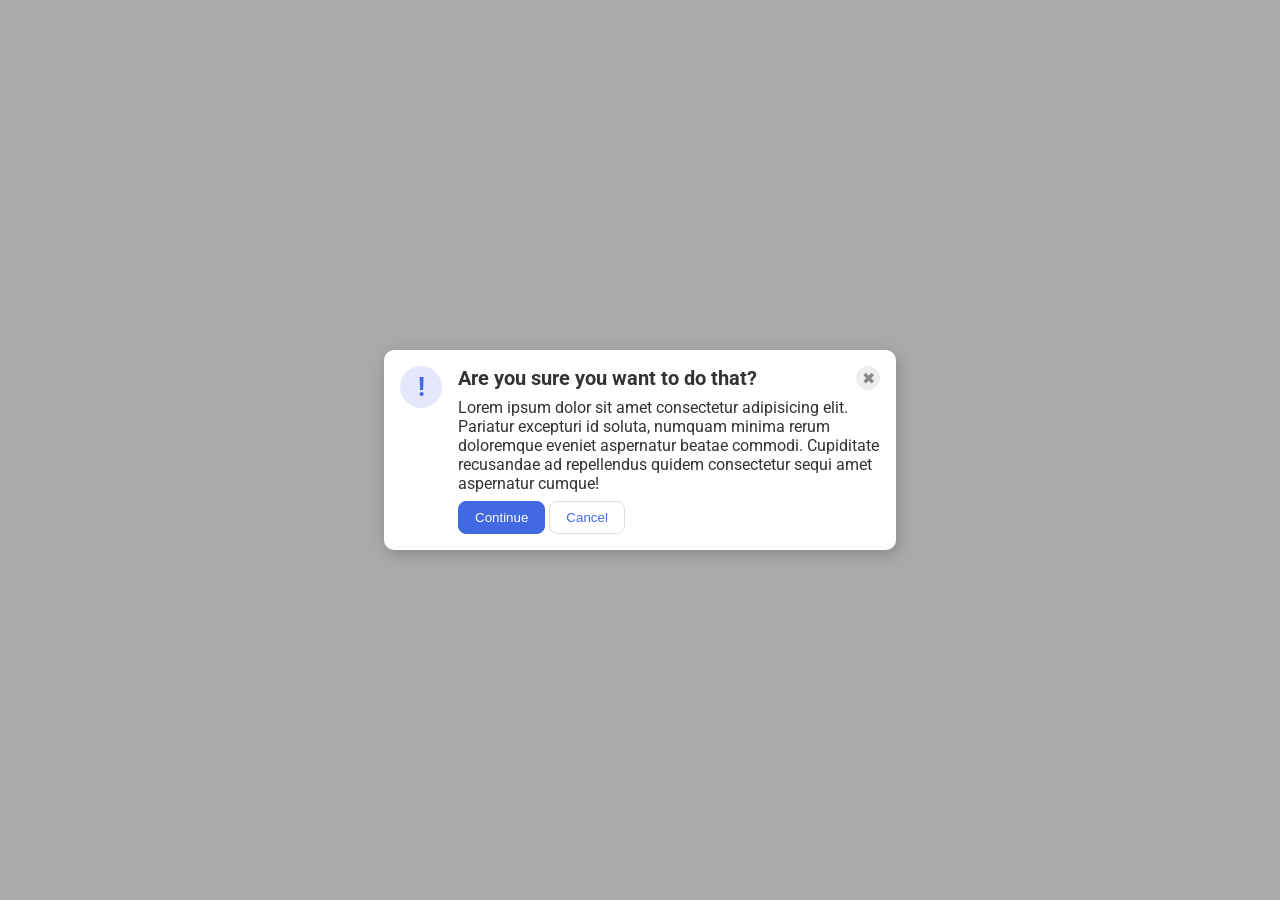
<file: foundations/flex/05-flex-modal/index.html>
<!DOCTYPE html>
<html lang="en">
  <head>
    <meta charset="UTF-8">
    <meta http-equiv="X-UA-Compatible" content="IE=edge">
    <meta name="viewport" content="width=device-width, initial-scale=1.0">
    <link rel="stylesheet" href="style.css">
    <title>Modal</title>
  </head>
  <body>
    <div class="modal">
      <div class="icon">!</div>

      <div class="bulk">
        <div class="banner">
          <div class="header">Are you sure you want to do that?</div>
          <button class="close-button">✖</button>
        </div>

        <div class="text">Lorem ipsum dolor sit amet consectetur adipisicing elit. Pariatur excepturi id soluta, numquam minima rerum doloremque eveniet aspernatur beatae commodi. Cupiditate recusandae ad repellendus quidem consectetur sequi amet aspernatur cumque!</div>
        <button class="continue">Continue</button>
        <button class="cancel">Cancel</button>
      </div>
    </div>
  </body>
</html>
</file>
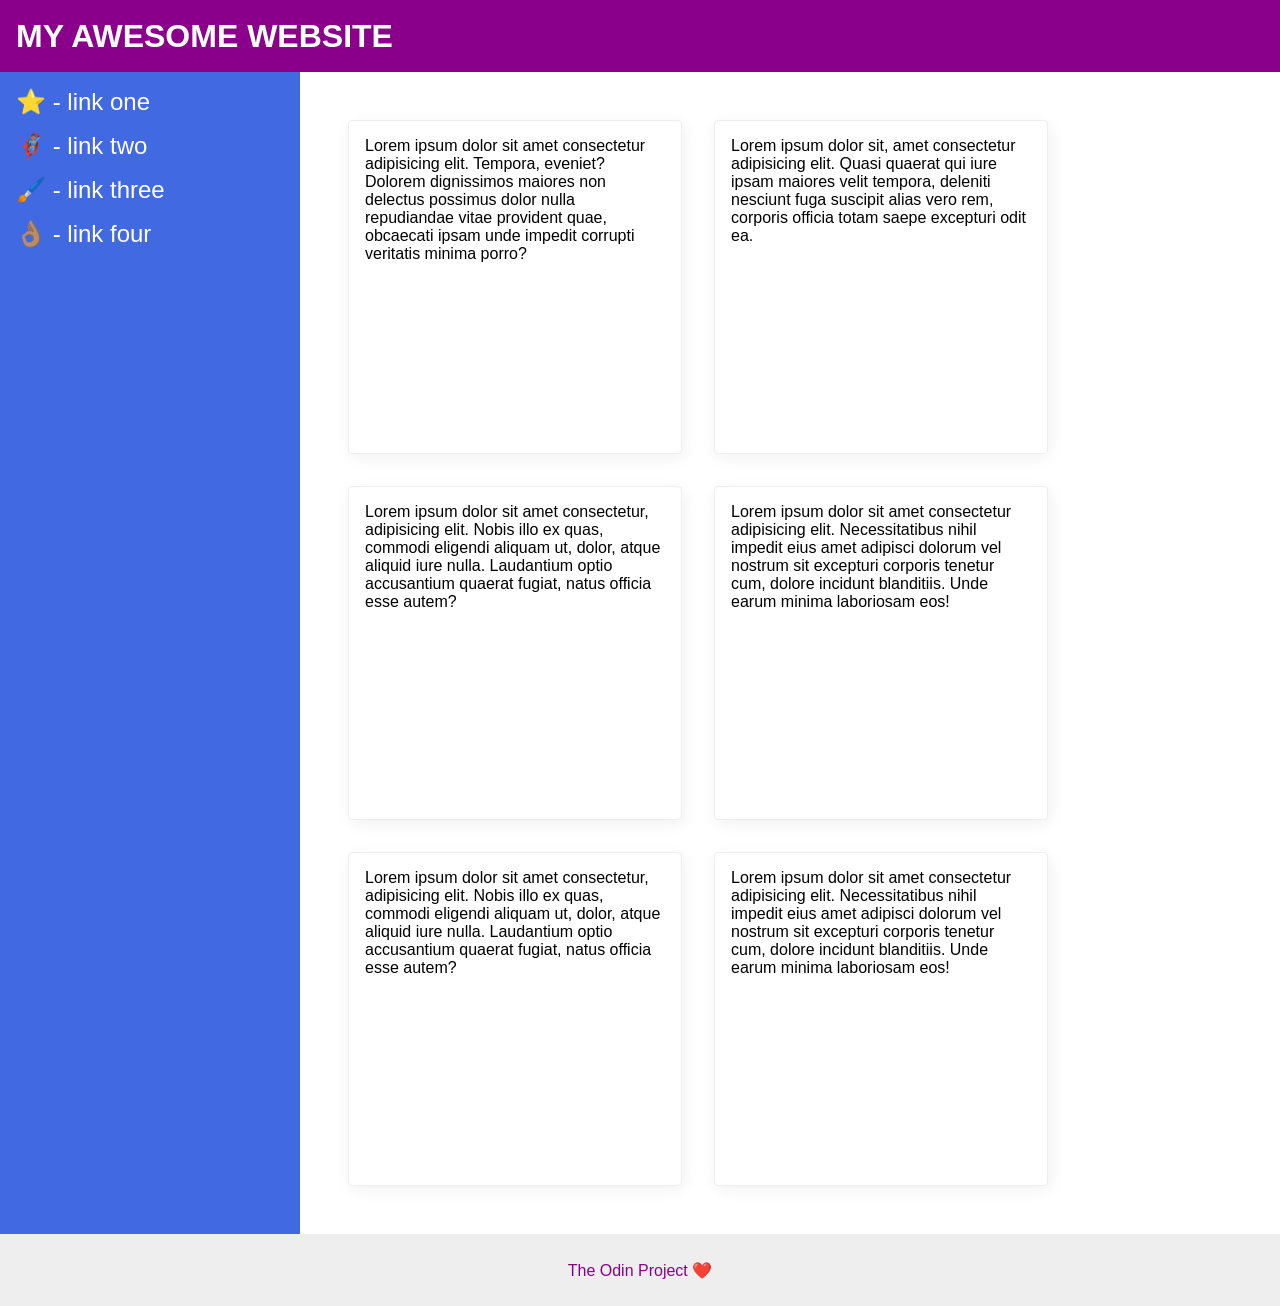
<file: foundations/flex/07-flex-layout-2/index.html>
<!DOCTYPE html>
<html lang="en">
  <head>
    <meta charset="UTF-8">
    <meta http-equiv="X-UA-Compatible" content="IE=edge">
    <meta name="viewport" content="width=device-width, initial-scale=1.0">
    <title>The Holy Grail</title>
    <link rel="stylesheet" href="style.css">
  </head>
  <body>
    <div class="header">
      MY AWESOME WEBSITE
    </div>
    
    <div class="content">
      <div class="sidebar">
        <ul>
          <li><a href="#">⭐ - link one</a></li>
          <li><a href="#">🦸🏽‍♂️ - link two</a></li>
          <li><a href="#">🖌️ - link three</a></li>
          <li><a href="#">👌🏽 - link four</a></li>
        </ul>
      </div>

      <div class="main">
        <div class="card">Lorem ipsum dolor sit amet consectetur adipisicing elit. Tempora, eveniet? Dolorem dignissimos maiores non delectus possimus dolor nulla repudiandae vitae provident quae, obcaecati ipsam unde impedit corrupti veritatis minima porro?</div>
        <div class="card">Lorem ipsum dolor sit, amet consectetur adipisicing elit. Quasi quaerat qui iure ipsam maiores velit tempora, deleniti nesciunt fuga suscipit alias vero rem, corporis officia totam saepe excepturi odit ea.</div>
        <div class="card">Lorem ipsum dolor sit amet consectetur, adipisicing elit. Nobis illo ex quas, commodi eligendi aliquam ut, dolor, atque aliquid iure nulla. Laudantium optio accusantium quaerat fugiat, natus officia esse autem?</div>
        <div class="card">Lorem ipsum dolor sit amet consectetur adipisicing elit. Necessitatibus nihil impedit eius amet adipisci dolorum vel nostrum sit excepturi corporis tenetur cum, dolore incidunt blanditiis. Unde earum minima laboriosam eos!</div>
        <div class="card">Lorem ipsum dolor sit amet consectetur, adipisicing elit. Nobis illo ex quas, commodi eligendi aliquam ut, dolor, atque aliquid iure nulla. Laudantium optio accusantium quaerat fugiat, natus officia esse autem?</div>
        <div class="card">Lorem ipsum dolor sit amet consectetur adipisicing elit. Necessitatibus nihil impedit eius amet adipisci dolorum vel nostrum sit excepturi corporis tenetur cum, dolore incidunt blanditiis. Unde earum minima laboriosam eos!</div>
      </div>
    </div>
    
    <div class="footer">
      The Odin Project ❤️
    </div>
  </body>
</html>
</file>
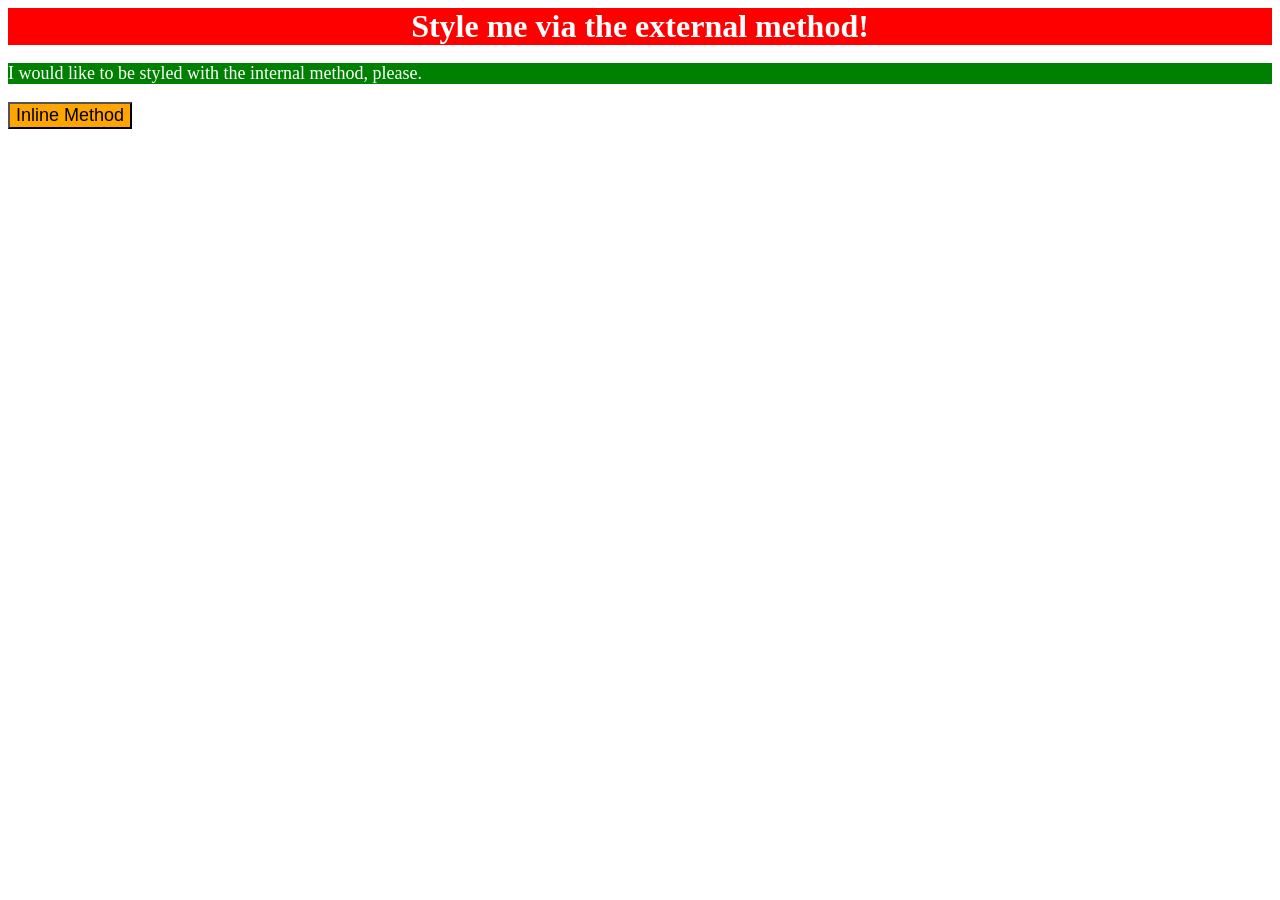
<file: foundations/intro-to-css/01-css-methods/index.html>
<!DOCTYPE html>
<html lang="en">
  <head>
    <meta charset="UTF-8">
    <meta http-equiv="X-UA-Compatible" content="IE=edge">
    <meta name="viewport" content="width=device-width, initial-scale=1.0">
    <title>Methods for Adding CSS</title>
    <link rel="stylesheet" href="style.css">
    <style>
      p {
        color: white;
        background-color: green;
        font-size: 18px;
      }
    </style>
  </head>
  <body>
    <div>Style me via the external method!</div>
    <p>I would like to be styled with the internal method, please.</p>
    <button style="background-color: orange; font-size: 18px;">Inline Method</button>
  </body>
</html>
</file>
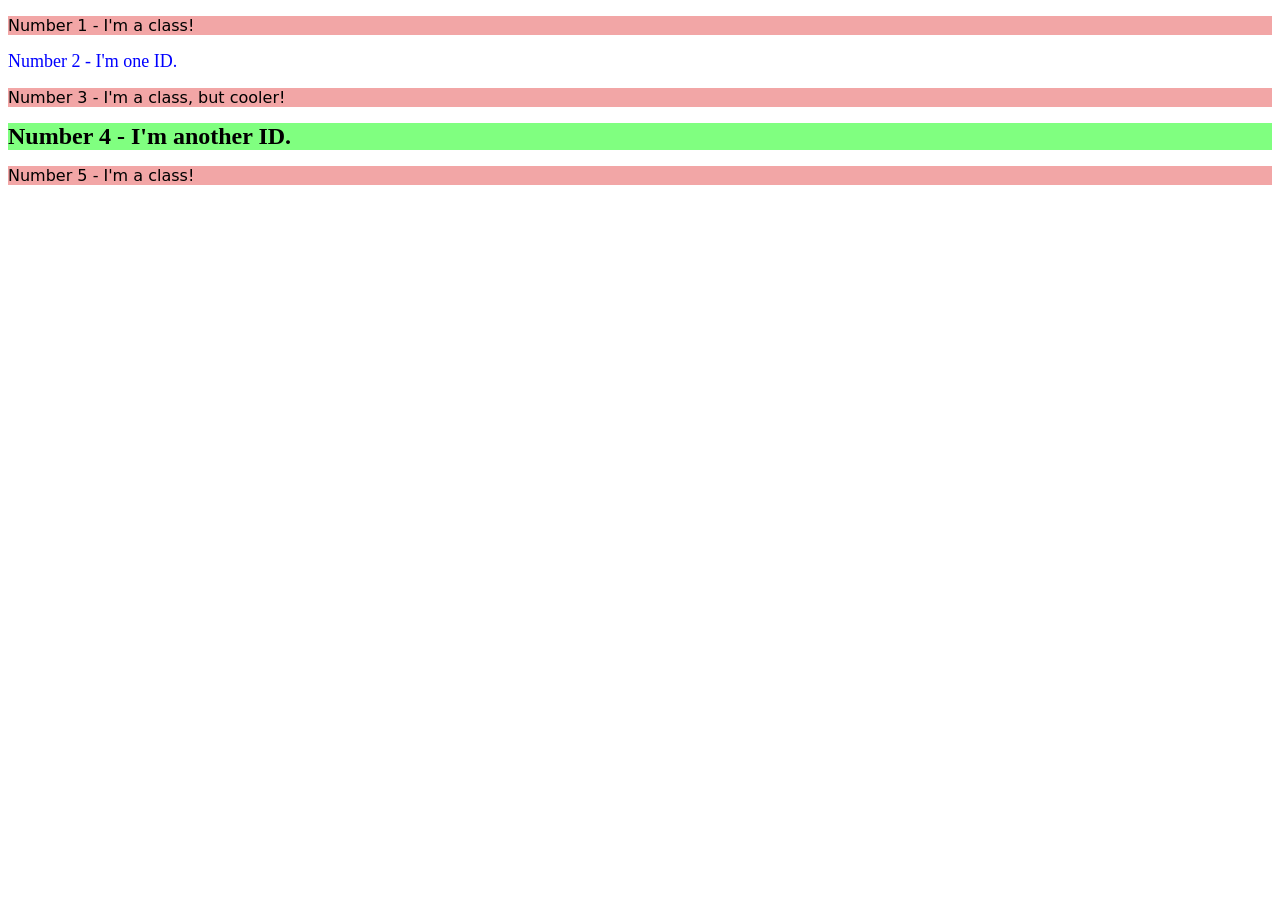
<file: foundations/intro-to-css/02-class-id-selectors/index.html>
<!DOCTYPE html>
<html lang="en">
  <head>
    <meta charset="UTF-8">
    <meta http-equiv="X-UA-Compatible" content="IE=edge">
    <meta name="viewport" content="width=device-width, initial-scale=1.0">
    <title>Class and ID Selectors</title>
    <link rel="stylesheet" href="style.css">
  </head>
  <body>
    <p class="odd">Number 1 - I'm a class!</p>
    <div id="eth">Number 2 - I'm one ID.</div>
    <p class="odd" class="prop">Number 3 - I'm a class, but cooler!</p>
    <div id="but">Number 4 - I'm another ID.</div>
    <p class="odd">Number 5 - I'm a class!</p>
  </body>
</html>
</file>
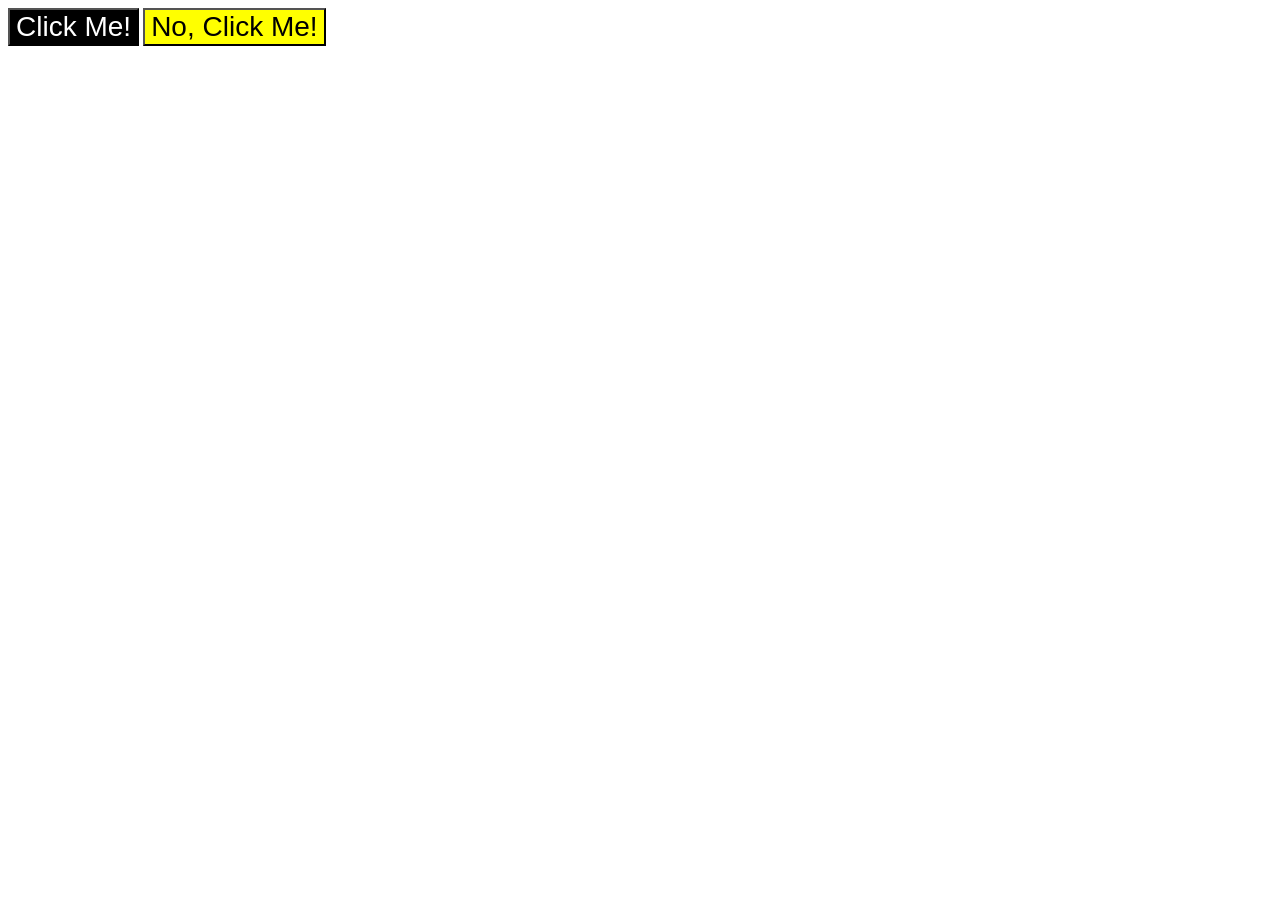
<file: foundations/intro-to-css/03-grouping-selectors/index.html>
<!DOCTYPE html>
<html lang="en">
  <head>
    <meta charset="UTF-8">
    <meta http-equiv="X-UA-Compatible" content="IE=edge">
    <meta name="viewport" content="width=device-width, initial-scale=1.0">
    <title>Grouping Selectors</title>
    <link rel="stylesheet" href="style.css">
  </head>
  <body>
    <button class="button yes">Click Me!</button>
    <button class="button no">No, Click Me!</button>
  </body>
</html>
</file>
<file: foundations/flex/05-flex-modal/style.css>
@import url('https://fonts.googleapis.com/css2?family=Roboto:wght@400;700&display=swap');

html, body {
  height: 100%;
}

body {
  font-family: Roboto, sans-serif;
  margin: 0;
  background: #aaa;
  color: #333;
  /* I'll give you this one for free lol */
  display: flex;
  align-items: center;
  justify-content: center;
}

.modal {
  background: white;
  width: 480px;
  border-radius: 10px;
  box-shadow: 2px 4px 16px rgba(0,0,0,.2);
  display: flex;
  gap: 8px;
  padding: 16px;
}

.banner {
  display: flex;
  font-size: 20px;
  font-weight: bold;
  justify-content: space-between;
}

.text {
  margin: 8px 0;
}

.icon {
  color: royalblue;
  font-size: 26px;
  font-weight: 700;
  background: lavender;
  width: 42px;
  height: 42px;
  border-radius: 50%;
  display: flex;
  align-items: center;
  justify-content: center;
  flex: 1 0 auto;
  margin-right: 8px;
}

.close-button {
  background: #eee;
  border-radius: 50%;
  color: #888;
  font-weight: 400;
  font-size: 16px;
  height: 24px;
  width: 24px;
  display: flex;
  align-items: center;
  justify-content: center;
  border: 1px solid #eee;
  padding: 0;
}

button {
  cursor: pointer;
  padding: 8px 16px;
  border-radius: 8px;
}

button.continue {
  background: royalblue;
  border: 1px solid royalblue;
  color: white;
}

button.cancel {
  background: white;
  border: 1px solid #ddd;
  color: royalblue;
}
</file>
<file: foundations/flex/07-flex-layout-2/style.css>
body {
  font-family: -apple-system, BlinkMacSystemFont, 'Segoe UI', Roboto, Oxygen, Ubuntu, Cantarell, 'Open Sans', 'Helvetica Neue', sans-serif;
  margin: 0;
  min-height: 100vh;
  display: flex;
  flex-direction: column;
}

.header {
  height: 72px;
  background: darkmagenta;
  color: white;
  font-size: 32px;
  font-weight: bold;
  display: flex;
  align-items: center;
  padding: 0 16px;
}

.footer {
  height: 72px;
  background: #eee;
  color: darkmagenta;
  display: flex;
  justify-content: center;
  align-items: center;
}

.sidebar {
  width: 300px;
  background: royalblue;
  box-sizing: border-box;
  flex: none;
  padding: 16px;
}

.card {
  border: 1px solid #eee;
  box-shadow: 2px 4px 16px rgba(0,0,0,.06);
  border-radius: 4px;
  width: 300px;
  height: 300px;
  padding: 16px;
}

.content {
  flex: 1 1 auto;
  display: flex;
}

.main {
  display: flex;
  flex-wrap: wrap;
  gap: 32px;
  padding: 48px;
}

a {
  text-decoration: none;
  color: white;
  font-size: 24px;
}

li {
  list-style-type: none;
}

ul {
  display: flex;
  flex-direction: column;
  gap: 16px;
  margin: 0;
  padding: 0;
}
</file>
<file: foundations/intro-to-css/01-css-methods/style.css>
div {
    color: white;
    background-color: red;
    font-size: 32px;
    text-align: center;
    font-weight: bold;
}
</file>
<file: foundations/intro-to-css/02-class-id-selectors/style.css>
/* Add CSS Styling */
.odd {
    background-color: hsl(0, 75%, 80%);
    font-family: Verdana, "DejaVu Sans", sans-serif;
}

#eth {
    color: hsl(240, 100%, 50%);
    font-size: 18px;
}

.prop {
    font-size: 24px;
}

#but{
    background-color: hsl(120, 100%, 75%);
    font-size: 24px;
    font-weight: bold;
}
</file>
<file: foundations/intro-to-css/03-grouping-selectors/style.css>
/* Add CSS Styling */
.yes {
    background-color: #000000;
    color: #ffffff;
}

.no {
    background-color: #ffff00;
}

.button {
    font-size: 28px;
    font-family: Helvetica, "Times New Roman", sans-serif;
}
</file>
